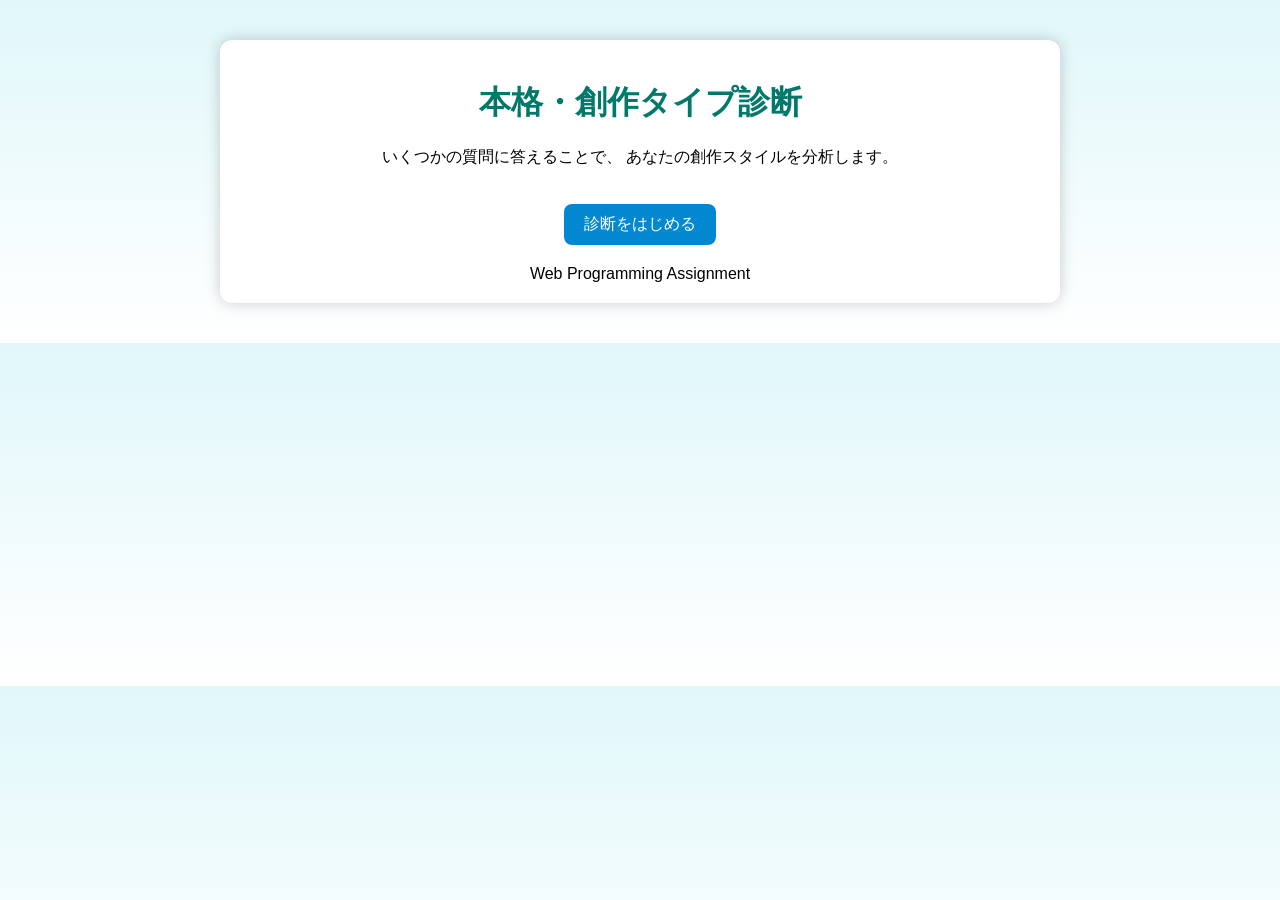
<file: index.html>
<!DOCTYPE html>
<html lang="ja">
<head>
  <meta charset="UTF-8">
  <title>創作タイプ診断</title>
  <link rel="stylesheet" href="style.css">
</head>

<body>
  <div class="container">
    <h1>本格・創作タイプ診断</h1>

    <p>
      いくつかの質問に答えることで、  
      あなたの創作スタイルを分析します。
    </p>

    <a class="start-button" href="assessment.html">
      診断をはじめる
    </a>

    <footer>
      Web Programming Assignment
    </footer>
  </div>
</body>
</html>
</file>
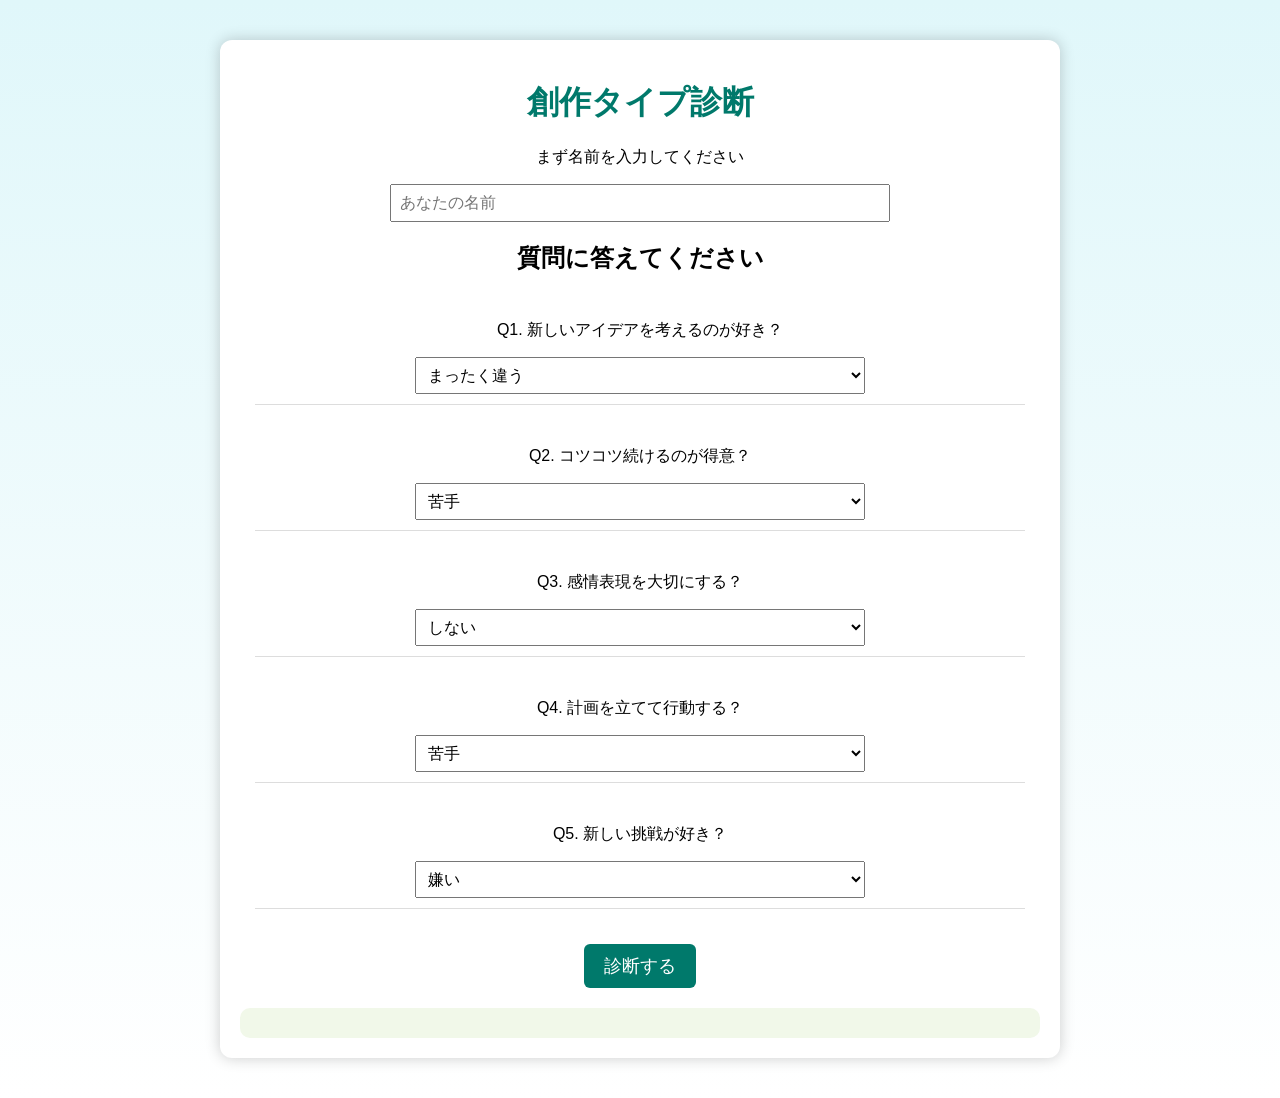
<file: assessment.html>
<!DOCTYPE html>
<html lang="ja">
<head>
  <meta charset="UTF-8">
  <title>診断ページ</title>
  <link rel="stylesheet" href="style.css">
</head>

<body>
  <div class="container">
    <h1>創作タイプ診断</h1>

    <p>まず名前を入力してください</p>
    <input type="text" id="user-name" placeholder="あなたの名前">

    <h2>質問に答えてください</h2>

    <div class="question">
      <p>Q1. 新しいアイデアを考えるのが好き？</p>
      <select id="q1">
        <option value="1">まったく違う</option>
        <option value="2">あまり</option>
        <option value="3">普通</option>
        <option value="4">わりと</option>
        <option value="5">とても</option>
      </select>
    </div>

    <div class="question">
      <p>Q2. コツコツ続けるのが得意？</p>
      <select id="q2">
        <option value="1">苦手</option>
        <option value="2">やや苦手</option>
        <option value="3">普通</option>
        <option value="4">得意</option>
        <option value="5">とても得意</option>
      </select>
    </div>

    <div class="question">
      <p>Q3. 感情表現を大切にする？</p>
      <select id="q3">
        <option value="1">しない</option>
        <option value="2">あまり</option>
        <option value="3">どちらとも</option>
        <option value="4">する</option>
        <option value="5">とても</option>
      </select>
    </div>

    <div class="question">
      <p>Q4. 計画を立てて行動する？</p>
      <select id="q4">
        <option value="1">苦手</option>
        <option value="2">あまり</option>
        <option value="3">普通</option>
        <option value="4">得意</option>
        <option value="5">とても</option>
      </select>
    </div>

    <div class="question">
      <p>Q5. 新しい挑戦が好き？</p>
      <select id="q5">
        <option value="1">嫌い</option>
        <option value="2">あまり</option>
        <option value="3">普通</option>
        <option value="4">好き</option>
        <option value="5">大好き</option>
      </select>
    </div>

    <button id="assessment">診断する</button>

    <div id="result-area"></div>
  </div>

  <script src="assessment.js"></script>
</body>
</html>
</file>
<file: style.css>
body {
  background: linear-gradient(to bottom, #e0f7fa, #ffffff);
  font-family: Arial, sans-serif;
  text-align: center;
}

.container {
  width: 80%;
  max-width: 800px;
  margin: 40px auto;
  padding: 20px;
  background: white;
  border-radius: 12px;
  box-shadow: 0 0 15px rgba(0,0,0,0.2);
}

h1 {
  color: #00796b;
}

.question {
  margin: 15px;
  padding: 10px;
  border-bottom: 1px solid #ddd;
}

select, input[type="text"] {
  padding: 8px;
  font-size: 16px;
  width: 60%;
}

button {
  margin-top: 20px;
  padding: 10px 20px;
  font-size: 18px;
  background-color: #00796b;
  color: white;
  border: none;
  border-radius: 6px;
  cursor: pointer;
}

button:hover {
  background-color: #004d40;
}

.start-button {
  display: inline-block;
  margin: 20px;
  padding: 10px 20px;
  background: #0288d1;
  color: white;
  text-decoration: none;
  border-radius: 8px;
}

#result-area {
  margin-top: 20px;
  padding: 15px;
  background: #f1f8e9;
  border-radius: 10px;
}
</file>
